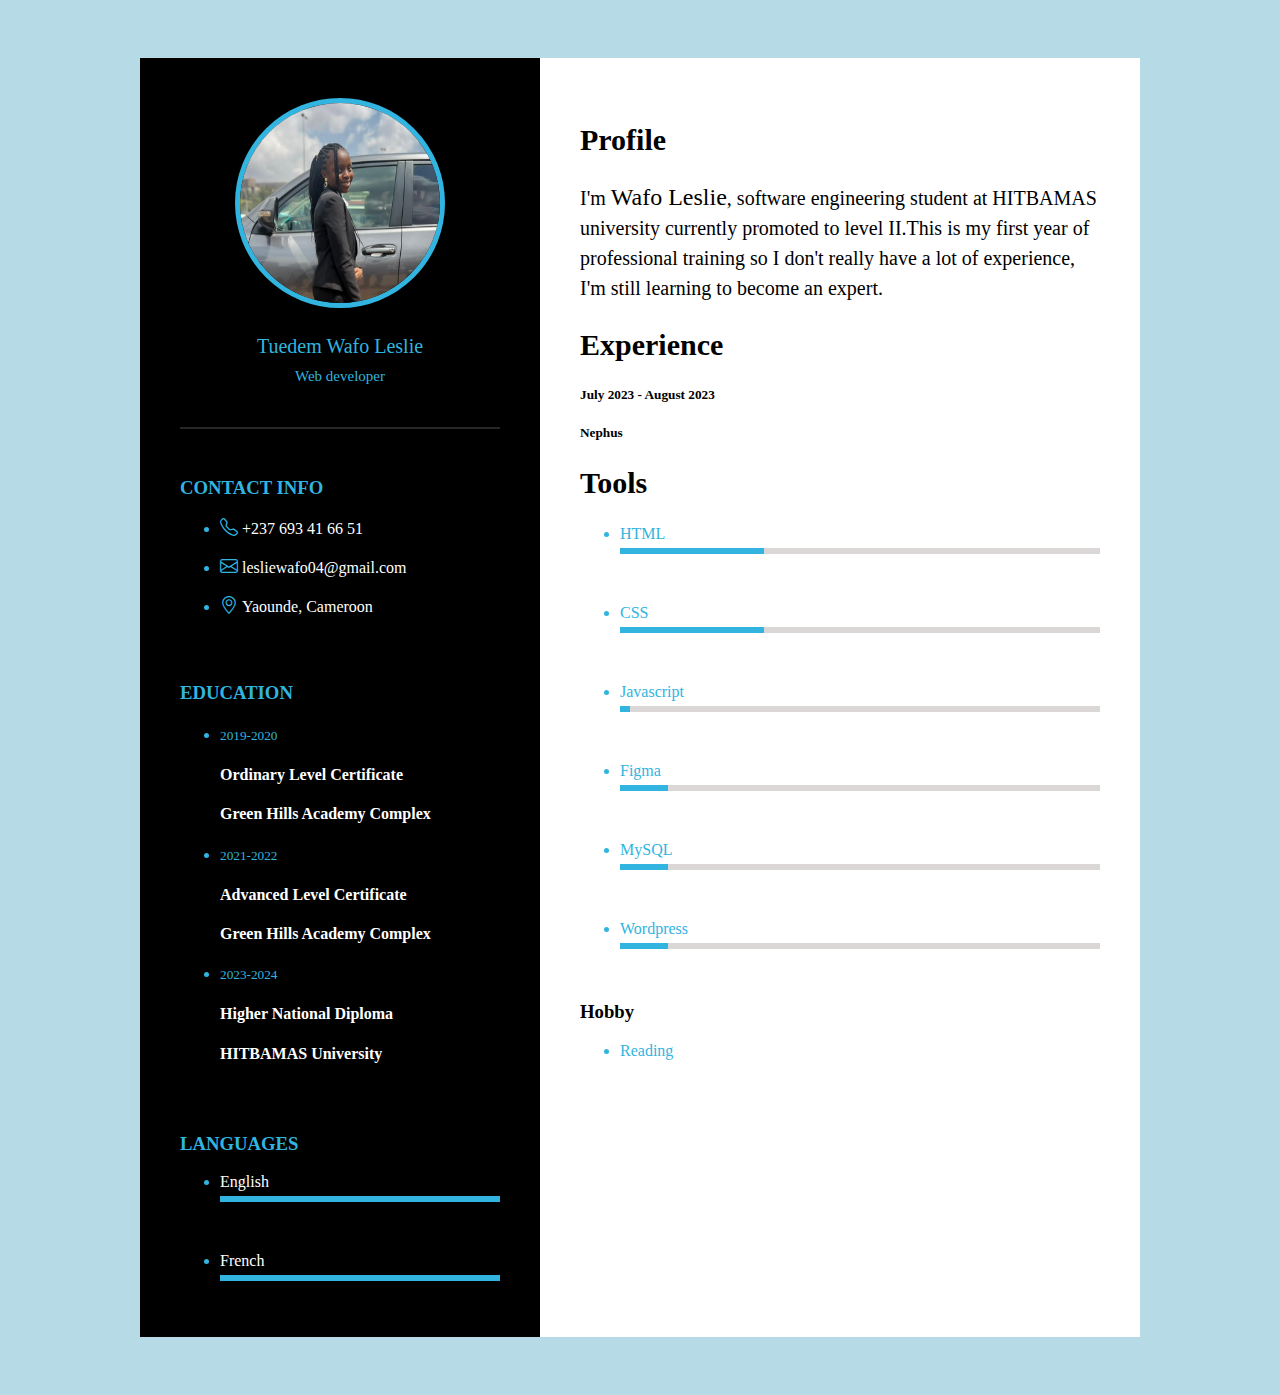
<file: index.html.html>
<!DOCTYPE html>
<html lang="en">
<head>
    <meta charset="UTF-8">
    <meta name="viewport" content="width=device-width, initial-scale=1.0">
    <title>Document</title>
    <link rel="stylesheet" href="stylecv.css">
    <link rel="stylesheet" href="https://cdn.jsdelivr.net/npm/bootstrap-icons@1.10.5/font/bootstrap-icons.css">
</head>
<body>
    <div class="container">
        <div class="left">
               <div class="profiletxt">
                  <div class="img">
                    <img src="./assets/IMG-20221210-WA0071_2.jpg" alt="">
                   </div>
                   <h2>Tuedem Wafo Leslie <br> <span>Web developer</span></h2>
                </div>
                <div class="contactinfo">
                    <h3 class="title">Contact Info</h3>
                    <ul>
                        <li>
                            <span class="icon"><i class="bi bi-telephone"></i></span>
                            <span>+237 693 41 66 51</span>
                        </li> <br>
                        <li>
                            <span class="icon"><i class="bi bi-envelope"></i></span>
                            <span>lesliewafo04@gmail.com</span>
                        </li> <br>
                        <li>
                            <span class="icon"><i class="bi bi-geo-alt"></i></span>
                            <span>Yaounde, Cameroon</span>
                        </li>
                        
                    </ul>
                </div>
                <div class="contactinfo edu">
                    <h3 class="title">Education</h3>
                    <ul>
                        <li>
                            <h5>2019-2020</h5>
                            <h4>Ordinary Level Certificate</h4>
                            <h4>Green Hills Academy Complex</h4>
                        </li>
                    </ul>
                    <ul>
                        <li>
                            <h5>2021-2022</h5>
                            <h4>Advanced Level Certificate</h4>
                            <h4>Green Hills Academy Complex</h4>
                        </li>
                    </ul>
                    <ul>
                        <li>
                            <h5>2023-2024</h5>
                            <h4>Higher National Diploma</h4>
                            <h4>HITBAMAS University</h4>
                        </li>
                    </ul>

                </div>
                <div class="contactinfo lang">
                    <h3 class="title">Languages</h3>
                    <ul>
                        <li>
                            <span class="text">English</span>
                            <span class="percent">
                                <div style="width:90%;"></div>
                            </span>
                        </li>
                    </ul> <br>
                    <ul>
                        <li>
                            <span class="text">French</span>
                            <span class="percent">
                                <div style="width:90%;"></div>
                            </span>
                        </li>
                    </ul>
                </div>
            </div>

        <div class="right">
            <div class="about">
                <h2 class="title2">Profile</h2>
                <p>I'm <big>Wafo Leslie</big>, software engineering student at HITBAMAS university
                    currently promoted to level II.This is my first year of professional training so I don't really have a lot of
                     experience, I'm still learning to become an expert.
                </p>
                
            </div>
            <div class="about">
                <h2 class="title2">Experience</h2>
                <div class="box">
                    <h5>July 2023 - August 2023</h5>
                    <h5>Nephus</h5>
                </div>
                <div class="maslang">
                    <h2 class="title2">Tools</h2>
                    <ul>
                        <li>
                            <span class="text">HTML</span>
                            <span class="percent">
                                <div style="width:30%;"></div>
                            </span>
                        </li>
                    </ul> <br>
                    <ul>
                        <li>
                            <span class="text">CSS</span>
                            <span class="percent">
                                <div style="width:30%;"></div>
                            </span>
                        </li>
                    </ul> <br>
                    <ul>
                        <li>
                            <span class="text">Javascript</span>
                            <span class="percent">
                                <div style="width:2%;"></div>
                            </span>
                        </li>
                    </ul> <br>
                    <ul>
                        <li>
                            <span class="text">Figma</span>
                            <span class="percent">
                                <div style="width:10%;"></div>
                            </span>
                        </li>
                    </ul> <br>
                    <ul>
                        <li>
                            <span class="text">MySQL</span>
                            <span class="percent">
                                <div style="width:10%;"></div>
                            </span>
                        </li>
                    </ul> <br>
                    <ul>
                        <li>
                            <span class="text">Wordpress</span>
                            <span class="percent">
                                <div style="width:10%;"></div>
                            </span>
                        </li>
                    </ul> <br>
                </div>
                <div class="hobby">
                    <h3>Hobby</h3>
                    <ul>
                        <li>
                            Reading
                        </li>
                    </ul>
                </div>
            </div>
        </div>
    </div>

</div>   
</body>
</html>
</file>
<file: stylecv.css>
{
    margin: 0%;
    padding: 0%;
    box-sizing: border-box;

}

body{
    background:rgb(182, 219, 230);
    display: flex;
    justify-content: center;
    align-items: center;
    min-height: 100vh;

}
.container{
    position: relative;
    width: 100%;
    max-width: 1000px;
    min-height: 1000px;
    background: #fff;
    display: grid;
    grid-template-columns: 1fr 1.5fr;
    margin: 50px;
    box-shadow: 0 35px 35px rba(0,0,0,0.1);

}
.container .left{
    position: relative;
    background:black;
    padding: 40px;
}
.container .right{
    position: relative;
    background: #fff;
    padding: 40px;
}
.profiletxt{
    position: relative;
    display: flex;
    flex-direction: column;
    align-items: center;
    padding-bottom: 20px;
    border-bottom: 2px solid rgba(196, 192, 192, 0.2);

}
.profiletxt img{
    position: relative;
    width: 200px;
    height: 200px;
    border: 5px solid rgb(49, 180, 223);
    border-radius: 200px;
    overflow: hidden;
}
.profiletxt span{
    color: rgb(49, 180, 223);
    font-size: 15px;
    font-weight: 300px;
}
.profiletxt h2{
    color: rgb(49, 180, 223);
    font-size: 20px;
    font-weight: 500;
    margin-top: 20px;
    line-height: 1.4em;
    text-align: center;
}
a{
    text-decoration: none;
    color: #fff;
    font-weight: 300;
}
a:hover{
    color: rgb(49, 180, 223);
    font-size: 20px;
}
.contactinfo{
    padding-top: 30px;
    position: relative;
}
.title{
    color: rgb(49, 180, 223);
    text-transform: uppercase;
    font-weight: 600px;
}
.contactinfo .icon{
width: 25px;
font-size: 18px;
color: rgb(49, 180, 223);
}
.contactinfo span{
    color: #fff;
    font-weight: 300;

}
ul li{
    color:rgb(49, 180, 223);
}
.edu h4{
    color: #fff;
}
.contactinfo .edu{
    margin-bottom: 15px;
}
.edu h5{
    color: rgb(49, 180, 223);
    font-weight: 500;
}
.edu{
    color: #fff;
    font-weight: 300;
}
.contactinfo.lang .percent{
    position: relative;
    width: 100%;
    height: 6px;
    background-color:rgb(49, 180, 223);
    display: block;
    margin-top: 5px;
}
.lang div{
    position: absolute;
    top: 0%;
    bottom: 0%;
    height: 100%;
    background: rgb(49, 180, 223);
}
.title2{
    color:black;
    font-size: 30px;
}
.about p{
    line-height: 30px;
    font-size: 20px;
}
.maslang div{
    position: absolute;
    top: 0%;
    bottom: 0%;
    height: 100%;
    background: rgb(49, 180, 223);
}
.maslang .percent{
    position: relative;
    width: 100%;
    height: 6px;
    background-color:rgb(219, 215, 215);
    display: block;
    margin-top: 5px;
}

@media only screen and (max-width: 770px){
    body{
        background:rgb(182, 219, 230);
        display: flex;
        justify-content: center;
        align-items: center;
        min-height: 60vh;
    
    }
    .container{
        /* position: relative; */
        width: 80%;
        /* max-width: 1000px; */
        min-height: 100px;
        background: #fff;
        display: grid;
        grid-template-columns: 1fr 1.5fr;
        margin: 10px;
        box-shadow: 0 35px 35px rba(0,0,0,0.1);
    
    }
    .container .left{
        /* position: relative; */
        background:black;
        padding: 20px;
    }
    .container .right{
        /* position: relative; */
        background: #fff;
        padding: 20px;
    }
    .profiletxt img{
        position: relative;
        width: 70px;
        height: 70px;
        border: 5px solid rgb(49, 180, 223);
        border-radius: 50px;
        overflow: hidden;
    }
    .profiletxt span{
        color: rgb(49, 180, 223);
        font-size: 15px;
        font-weight: 30px;
    }
    .profiletxt{
        position: relative;
        display: flex;
        flex-direction: column;
        align-items: center;
        padding-bottom: 10px;
        border-bottom: 2px solid rgba(196, 192, 192, 0.2);
    
    }
    a:hover{
        color: rgb(49, 180, 223);
        font-size: 15px;
    }
    .contactinfo, a{
        padding-top: 10px;
        position: relative;
    }
    .title{
        color: rgb(49, 180, 223);
        text-transform: uppercase;
        font-weight: 30px;
    }
    .contactinfo .icon{
    width: 20px;
    font-size: 12px;
    color: rgb(49, 180, 223);
    }
    .contactinfo a{
        text-decoration: none;
        color: #fff;
        font-weight: 30; 
    }
    .contactinfo span{
        color: #fff;
        font-weight: 30;
    }
    ul li{
        color:rgb(49, 180, 223);
    }
    .edu h4{
        color: #fff;
    }
    .contactinfo .edu{
        margin-bottom: 10px;
    }
    .edu h5{
        color: rgb(49, 180, 223);
        font-weight: 50;
    }
    .edu{
        color: #fff;
        font-weight: 30;
    }
    .contactinfo.lang .percent{
        position: relative;
        width: 100%;
        height: 6px;
        background-color:rgb(49, 180, 223);
        display: block;
        margin-top: 5px;
    }
    .lang div{
        position: absolute;
        top: 0%;
        bottom: 0%;
        height: 100%;
        background: rgb(49, 180, 223);
    }
    .title2{
        color:black;
        font-size: 30px;
    }
    .about p{
        line-height: 20px;
        font-size: 14px;
    }
    .maslang div{
        position: absolute;
        top: 0%;
        bottom: 0%;
        height: 100%;
        background: rgb(49, 180, 223);
    }
    .maslang .percent{
        position: relative;
        width: 100%;
        height: 6px;
        background-color:rgb(219, 215, 215);
        display: block;
        margin-top: 5px;
    }
}
</file>
